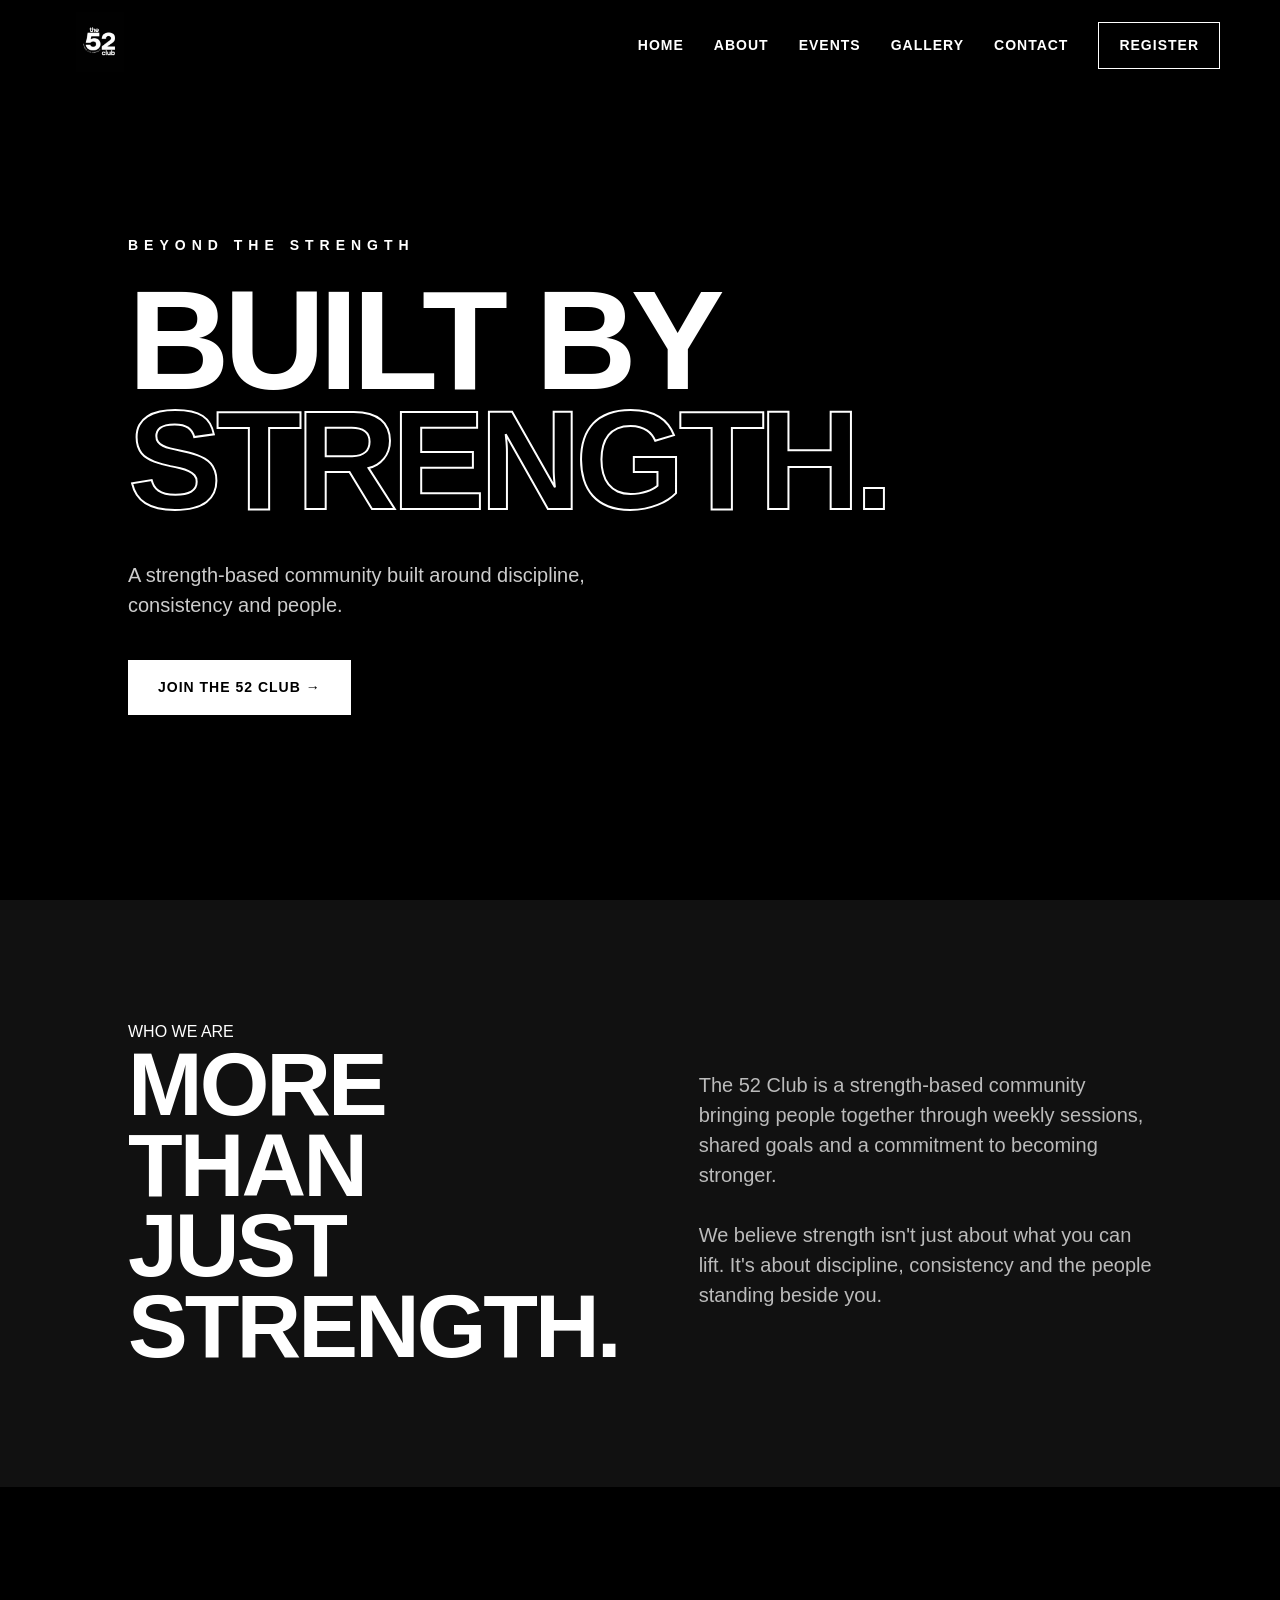
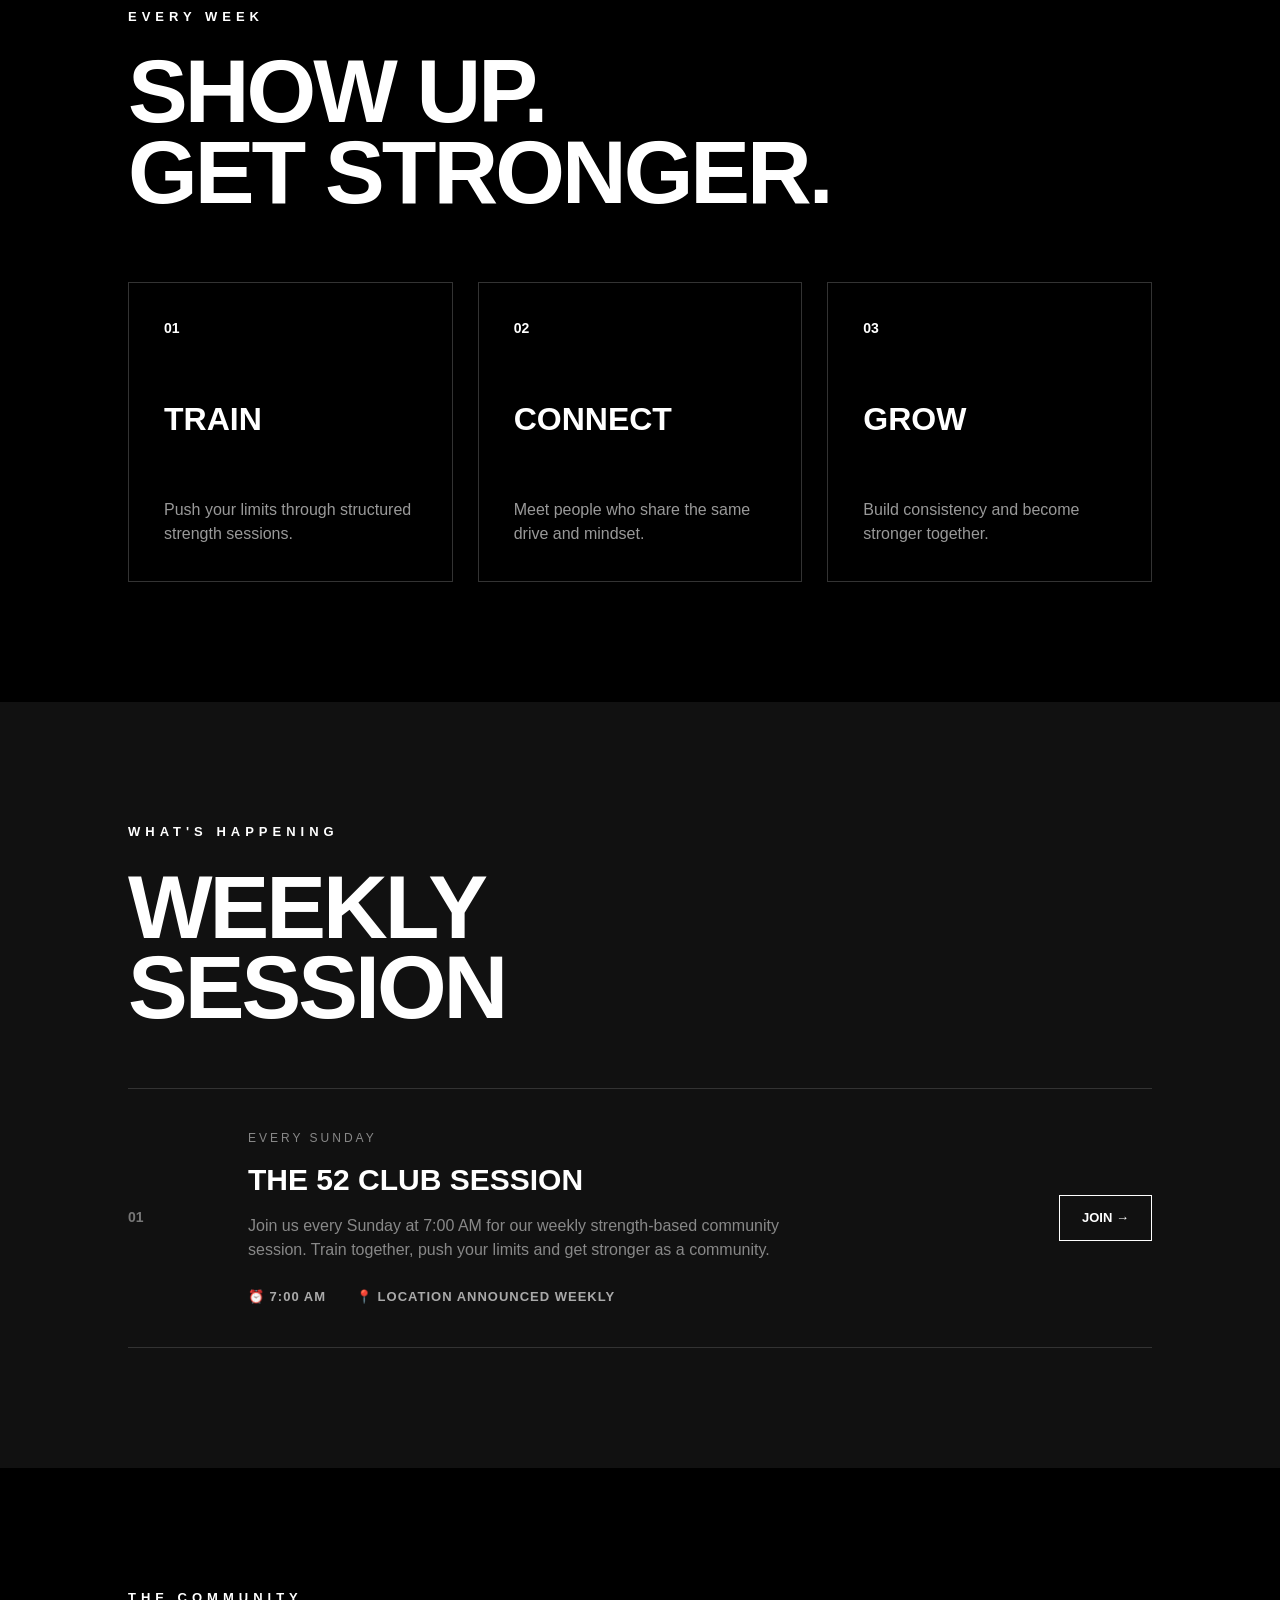
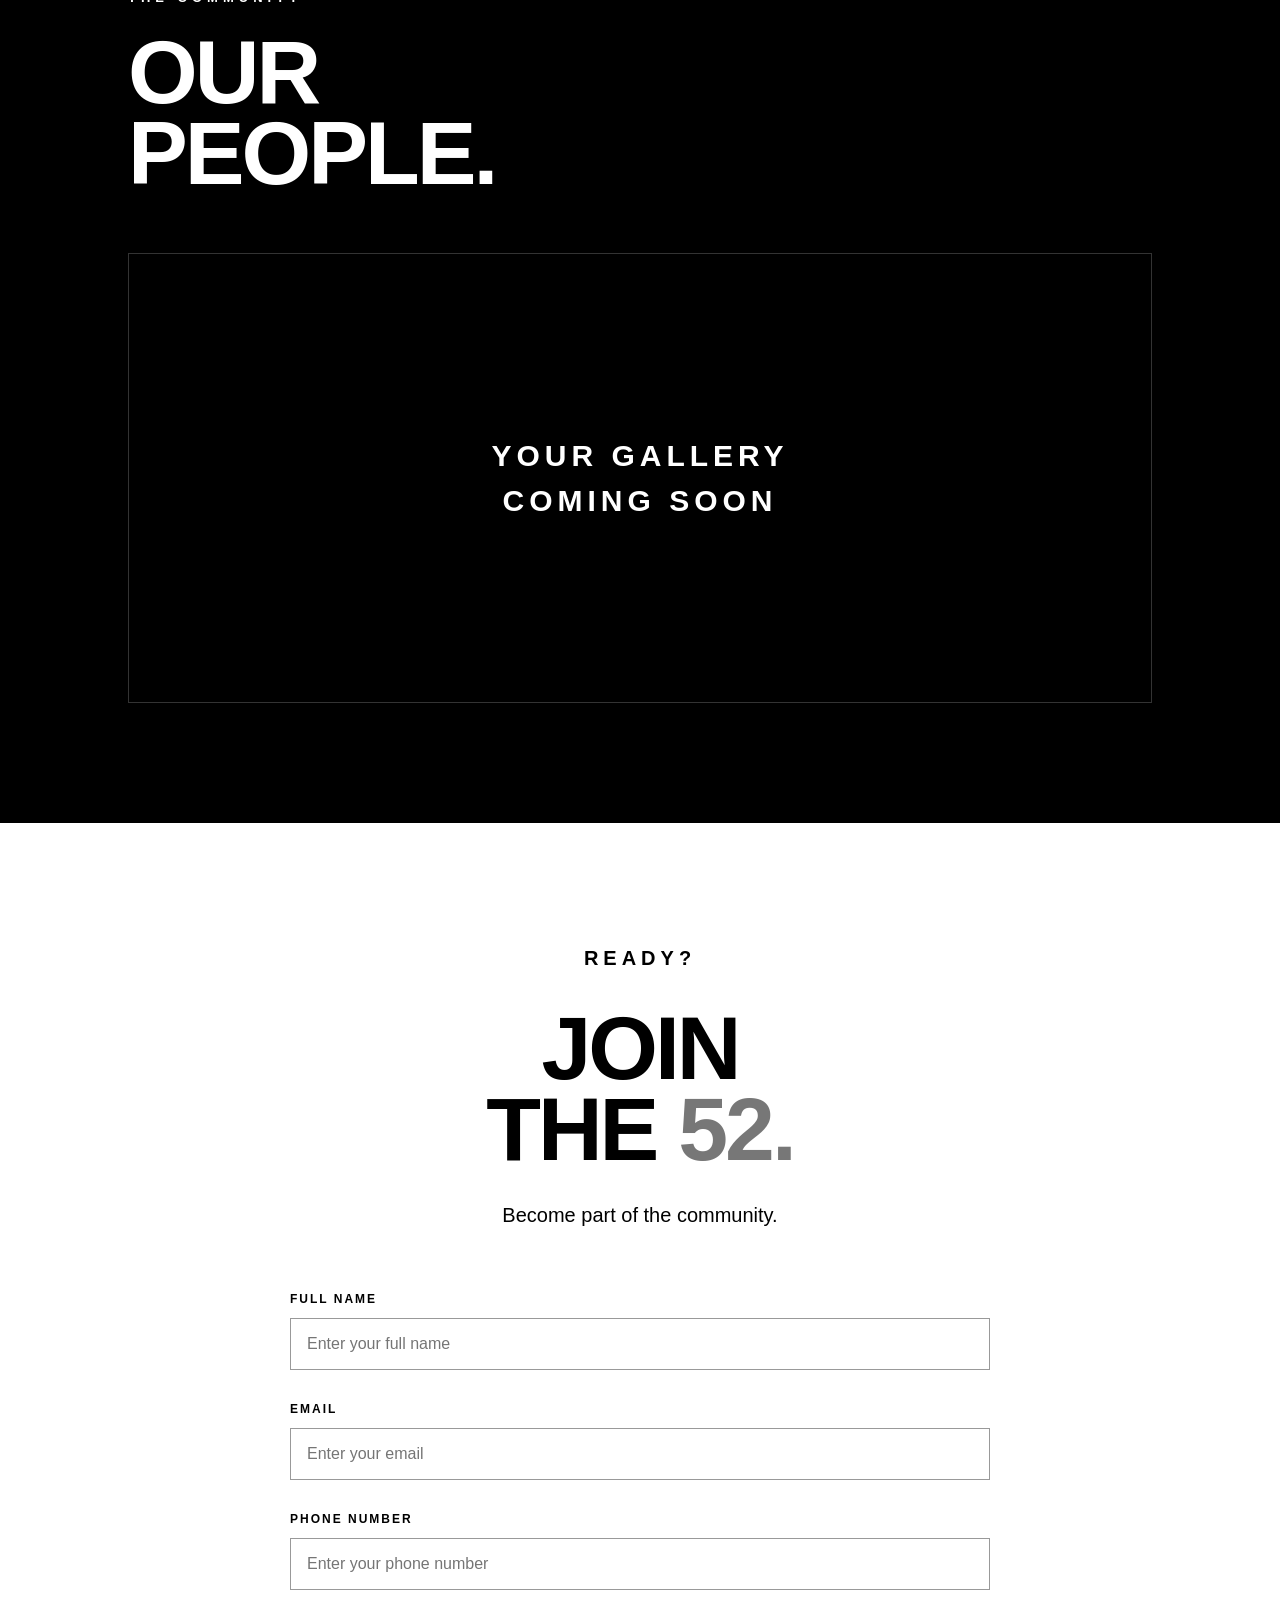
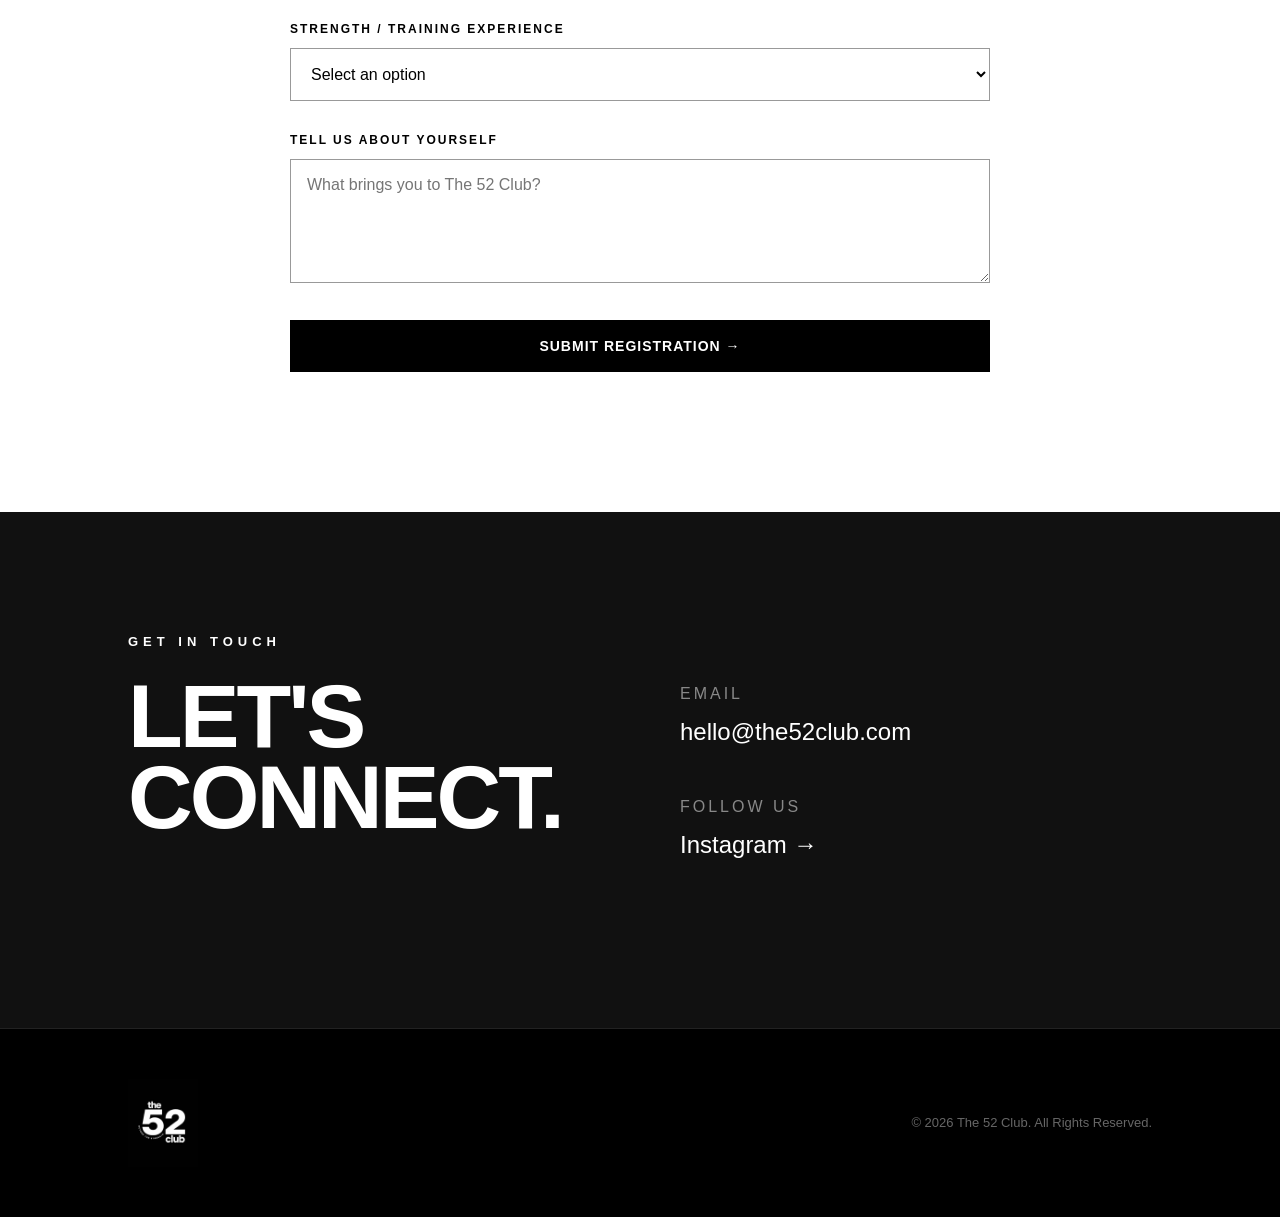
<file: index.html>
<!DOCTYPE html>
<html lang="en">

<head>
    <meta charset="UTF-8">
    <meta name="viewport" content="width=device-width, initial-scale=1.0">

    <title>The 52 Club | Strength-Based Community</title>

    <link rel="stylesheet" href="style.css">
</head>

<body>

    <!-- Navigation -->

    <header class="navbar">

        <a href="#" class="logo">
            <img src="logo.png" alt="The 52 Club Logo">
        </a>

        <nav>
            <a href="#home">Home</a>
            <a href="#about">About</a>
            <a href="#events">Events</a>
            <a href="#gallery">Gallery</a>
            <a href="#contact">Contact</a>
            <a href="#register" class="register-btn">Register</a>
        </nav>

    </header>


    <!-- Hero Section -->

    <section id="home" class="hero">

        <div class="hero-content">

            <p class="hero-small">BEYOND THE STRENGTH</p>

            <h1>
                BUILT BY<br>
                <span>STRENGTH.</span>
            </h1>

            <p class="hero-description">
                A strength-based community built around
                discipline, consistency and people.
            </p>

            <a href="#register" class="hero-btn">
                JOIN THE 52 CLUB →
            </a>

        </div>

    </section>


    <!-- About Section -->

    <section id="about" class="about">

        <div class="section-title">
            <p>WHO WE ARE</p>
            <h2>MORE THAN<br>JUST STRENGTH.</h2>
        </div>

        <div class="about-text">

            <p>
                The 52 Club is a strength-based community
                bringing people together through weekly sessions,
                shared goals and a commitment to becoming stronger.
            </p>

            <p>
                We believe strength isn't just about what you can lift.
                It's about discipline, consistency and the people
                standing beside you.
            </p>

        </div>

    </section>


    <!-- Weekly Sessions -->

    <section class="sessions">

        <p class="section-label">EVERY WEEK</p>

        <h2>SHOW UP.<br>GET STRONGER.</h2>

        <div class="session-grid">

            <div class="session-card">
                <span>01</span>
                <h3>TRAIN</h3>
                <p>
                    Push your limits through structured
                    strength sessions.
                </p>
            </div>

            <div class="session-card">
                <span>02</span>
                <h3>CONNECT</h3>
                <p>
                    Meet people who share the same
                    drive and mindset.
                </p>
            </div>

            <div class="session-card">
                <span>03</span>
                <h3>GROW</h3>
                <p>
                    Build consistency and become
                    stronger together.
                </p>
            </div>

        </div>

    </section>


    <!-- Events -->

    <!-- Events -->

<!-- Events -->

<section id="events" class="events">

    <p class="section-label">WHAT'S HAPPENING</p>

    <h2>WEEKLY<br>SESSION</h2>

    <div class="events-list">

        <div class="event-card">

            <div class="event-number">
                01
            </div>

            <div class="event-details">

                <p class="event-date">
                    EVERY SUNDAY
                </p>

                <h3>
                    THE 52 CLUB SESSION
                </h3>

                <p class="event-description">
                    Join us every Sunday at 7:00 AM for our
                    weekly strength-based community session.
                    Train together, push your limits and
                    get stronger as a community.
                </p>

                <div class="event-info">

                    <span>⏰ 7:00 AM</span>

                    <span>📍 LOCATION ANNOUNCED WEEKLY</span>

                </div>

            </div>

            <div class="event-action">
                <a href="#register">JOIN →</a>
            </div>

        </div>

    </div>

</section>

    <!-- Gallery -->

    <section id="gallery" class="gallery">

        <p class="section-label">THE COMMUNITY</p>

        <h2>OUR<br>PEOPLE.</h2>

        <div class="gallery-placeholder">

            <p>
                YOUR GALLERY<br>
                COMING SOON
            </p>

        </div>

    </section>


    <!-- Register -->

   <!-- Register -->

<section id="register" class="register">

    <p class="section-label">READY?</p>

    <h2>
        JOIN<br>
        THE <span>52.</span>
    </h2>

    <p class="register-intro">
        Become part of the community.
    </p>

    <form class="register-form" id="registerForm">

        <div class="form-group">
            <label for="name">FULL NAME</label>
            <input
                type="text"
                id="name"
                name="name"
                placeholder="Enter your full name"
                required
            >
        </div>

        <div class="form-group">
            <label for="email">EMAIL</label>
            <input
                type="email"
                id="email"
                name="email"
                placeholder="Enter your email"
                required
            >
        </div>

        <div class="form-group">
            <label for="phone">PHONE NUMBER</label>
            <input
                type="tel"
                id="phone"
                name="phone"
                placeholder="Enter your phone number"
                required
            >
        </div>

        <div class="form-group">
            <label for="experience">STRENGTH / TRAINING EXPERIENCE</label>

            <select id="experience" name="experience" required>

                <option value="">Select an option</option>
                <option value="beginner">Beginner</option>
                <option value="intermediate">Intermediate</option>
                <option value="advanced">Advanced</option>

            </select>

        </div>

        <div class="form-group">

            <label for="message">TELL US ABOUT YOURSELF</label>

            <textarea
                id="message"
                name="message"
                rows="5"
                placeholder="What brings you to The 52 Club?"
            ></textarea>

        </div>

        <button type="submit" class="submit-btn">
            SUBMIT REGISTRATION →
        </button>

        <p id="formMessage"></p>

    </form>

</section>


    <!-- Contact -->

    <section id="contact" class="contact">

        <div>

            <p class="section-label">GET IN TOUCH</p>

            <h2>LET'S<br>CONNECT.</h2>

        </div>

        <div class="contact-info">

            <p>Email</p>
            <a href="mailto:hello@the52club.com">
                hello@the52club.com
            </a>

            <p>Follow us</p>
            <a href="#">
                Instagram →
            </a>

        </div>

    </section>


    <!-- Footer -->

    <footer>

        <img src="logo.png" alt="The 52 Club">

        <p>
            © 2026 The 52 Club. All Rights Reserved.
        </p>

    </footer>


    <script src="script.js"></script>

</body>

</html>
</file>
<file: style.css>
/* =========================
   RESET
========================= */

* {
    margin: 0;
    padding: 0;
    box-sizing: border-box;
}

html {
    scroll-behavior: smooth;
}

body {
    font-family: Arial, Helvetica, sans-serif;
    background-image: url('bg.png');
    background-size: cover;
    background-repeat: no-repeat;
    background-attachment: fixed;
    color: #fff;
    line-height: 1.5;
}

a {
    color: inherit;
    text-decoration: none;
}


/* =========================
   NAVIGATION
========================= */

.navbar {
    position: fixed;
    top: 0;
    left: 0;

    width: 100%;
    height: 90px;

    display: flex;
    align-items: center;
    justify-content: space-between;

    padding: 15px 60px;

    background: rgba(0, 0, 0, 0.9);

    z-index: 1000;
}

.logo img {
    width: 80px;
    height: 60px;
    object-fit: contain;
}

.navbar nav {
    display: flex;
    align-items: center;
    gap: 30px;
}

.navbar nav a {
    font-size: 14px;
    font-weight: bold;
    letter-spacing: 1px;
    text-transform: uppercase;

    transition: 0.3s;
}

.navbar nav a:hover {
    opacity: 0.5;
}

.register-btn {
    border: 1px solid #fff;
    padding: 12px 20px;
}

.register-btn:hover {
    background: #fff;
    color: #000;
    opacity: 1 !important;
}


/* =========================
   HERO
========================= */

.hero {
    min-height: 100vh;

    display: flex;
    align-items: center;

    padding: 150px 10% 100px;

    background:
        linear-gradient(rgba(0, 0, 0, 0.45),
            rgba(0, 0, 0, 0.85)),
        #000;
}

.hero-content {
    max-width: 900px;
}

.hero-small {
    font-size: 14px;
    font-weight: bold;
    letter-spacing: 6px;

    margin-bottom: 25px;
}

.hero h1 {
    font-size: clamp(70px, 11vw, 160px);
    line-height: 0.85;
    font-weight: 900;
    letter-spacing: -6px;

    margin-bottom: 40px;
}

.hero h1 span {
    -webkit-text-stroke: 2px #fff;
    color: transparent;
}

.hero-description {
    max-width: 500px;

    font-size: 20px;
    color: #ccc;

    margin-bottom: 40px;
}

.hero-btn {
    display: inline-block;

    padding: 17px 30px;

    background: #fff;
    color: #000;

    font-size: 14px;
    font-weight: bold;
    letter-spacing: 1px;

    transition: 0.3s;
}

.hero-btn:hover {
    background: #aaa;
}


/* =========================
   GENERAL SECTIONS
========================= */

section {
    padding: 120px 10%;
}

.section-label {
    font-size: 13px;
    font-weight: bold;
    letter-spacing: 5px;

    margin-bottom: 25px;
}


/* =========================
   ABOUT
========================= */

.about {
    display: grid;
    grid-template-columns: 1fr 1fr;
    gap: 80px;

    background: #111;
}

.section-title h2,
.sessions h2,
.events h2,
.gallery h2,
.register h2,
.contact h2 {
    font-size: clamp(50px, 7vw, 100px);
    line-height: 0.9;
    letter-spacing: -3px;
    font-weight: 900;
}

.about-text {
    padding-top: 50px;
}

.about-text p {
    font-size: 20px;
    color: #bbb;

    margin-bottom: 30px;
    max-width: 600px;
}


/* =========================
   SESSIONS
========================= */

.sessions {
    background: #000;
}

.sessions h2 {
    margin-bottom: 70px;
}

.session-grid {
    display: grid;
    grid-template-columns: repeat(3, 1fr);
    gap: 25px;
}

.session-card {
    min-height: 300px;

    padding: 35px;

    border: 1px solid #333;

    display: flex;
    flex-direction: column;
    justify-content: space-between;

    transition: 0.3s;
}

.session-card:hover {
    background: #fff;
    color: #000;
    transform: translateY(-5px);
}

.session-card span {
    font-size: 14px;
    font-weight: bold;
}

.session-card h3 {
    font-size: 32px;
}

.session-card p {
    color: #999;
    max-width: 300px;
}

.session-card:hover p {
    color: #333;
}


/* =========================
   EVENTS
========================= */

.events {
    background: #111;
}

.events h2 {
    margin-bottom: 60px;
}

.event-card {
    border-top: 1px solid #444;
    border-bottom: 1px solid #444;

    padding: 35px 0;

    display: flex;
    justify-content: space-between;
    align-items: center;
}

.event-date {
    font-size: 13px;
    letter-spacing: 3px;
    color: #999;

    margin-bottom: 10px;
}

.event-card h3 {
    font-size: 28px;
}

.event-card a {
    font-weight: bold;
    border: 1px solid #fff;
    padding: 12px 20px;
}

.event-card a:hover {
    background: #fff;
    color: #000;
}


/* =========================
   GALLERY
========================= */

.gallery {
    background: #000;
}

.gallery h2 {
    margin-bottom: 60px;
}

.gallery-placeholder {
    height: 450px;

    border: 1px solid #333;

    display: flex;
    align-items: center;
    justify-content: center;

    text-align: center;
}

.gallery-placeholder p {
    font-size: 30px;
    font-weight: bold;
    letter-spacing: 5px;
}


/* =========================
   REGISTER
========================= */

.register {
    text-align: center;
    background: #fff;
    color: #000;
}

.register h2 {
    margin-bottom: 30px;
}

.register h2 span {
    color: #777;
}

.register>p {
    font-size: 20px;
    margin-bottom: 35px;
}

.register .hero-btn {
    background: #000;
    color: #fff;
}

.register .hero-btn:hover {
    background: #333;
}


/* =========================
   CONTACT
========================= */

.contact {
    display: grid;
    grid-template-columns: 1fr 1fr;
    gap: 80px;

    background: #111;
}

.contact-info {
    padding-top: 50px;
}

.contact-info p {
    color: #888;
    text-transform: uppercase;
    letter-spacing: 3px;

    margin-bottom: 8px;
}

.contact-info a {
    display: block;

    font-size: 24px;
    margin-bottom: 45px;
}

.contact-info a:hover {
    text-decoration: underline;
}


/* =========================
   FOOTER
========================= */

footer {
    padding: 50px 10%;

    display: flex;
    justify-content: space-between;
    align-items: center;

    background: #000;

    border-top: 1px solid #222;
}

footer img {
    width: 70px;
}

footer p {
    color: #666;
    font-size: 13px;
}


/* =========================
   MOBILE
========================= */

@media (max-width: 768px) {

    .navbar {
        height: 75px;
        padding: 10px 20px;
    }

    .logo img {
        width: 65px;
    }

    .navbar nav {
        gap: 12px;
    }

    .navbar nav a {
        font-size: 10px;
    }

    .register-btn {
        padding: 8px 10px;
    }

    .hero {
        padding: 130px 25px 80px;
    }

    .hero h1 {
        font-size: 70px;
        letter-spacing: -3px;
    }

    .hero-description {
        font-size: 17px;
    }

    section {
        padding: 80px 25px;
    }

    .about,
    .contact {
        grid-template-columns: 1fr;
        gap: 30px;
    }

    .about-text,
    .contact-info {
        padding-top: 0;
    }

    .session-grid {
        grid-template-columns: 1fr;
    }

    .session-card {
        min-height: 250px;
    }

    .event-card {
        gap: 20px;
    }

    .event-card h3 {
        font-size: 20px;
    }

    .gallery-placeholder {
        height: 300px;
    }

    footer {
        padding: 35px 25px;
        flex-direction: column;
        gap: 20px;
    }

    .event-card {
        grid-template-columns: 40px 1fr;
        gap: 20px;
    }

    .event-action {
        grid-column: 2;
    }

    .event-details h3 {
        font-size: 22px;
    }
}

/* =========================
   REGISTRATION FORM
========================= */

.register-form {
    max-width: 700px;
    margin: 60px auto 0;
    text-align: left;
}

.register-intro {
    margin-top: 20px;
}

.form-group {
    margin-bottom: 30px;
}

.form-group label {
    display: block;
    margin-bottom: 10px;

    font-size: 12px;
    font-weight: bold;
    letter-spacing: 2px;
}

.form-group input,
.form-group select,
.form-group textarea {
    width: 100%;

    padding: 16px;

    border: 1px solid #999;

    background: #fff;
    color: #000;

    font-family: inherit;
    font-size: 16px;

    outline: none;
}

.form-group input:focus,
.form-group select:focus,
.form-group textarea:focus {
    border-color: #000;
}

.form-group textarea {
    resize: vertical;
}

.submit-btn {
    width: 100%;

    padding: 18px;

    border: none;

    background: #000;
    color: #fff;

    font-size: 14px;
    font-weight: bold;
    letter-spacing: 1px;

    cursor: pointer;

    transition: 0.3s;
}

.submit-btn:hover {
    background: #333;
}

#formMessage {
    margin-top: 20px;
    text-align: center;
    font-weight: bold;
}

/* =========================
   EVENTS LIST
========================= */

.events-list {
    margin-top: 60px;
}

.event-card {
    display: grid;
    grid-template-columns: 80px 1fr auto;
    align-items: center;
    gap: 40px;

    padding: 40px 0;

    border-top: 1px solid #333;

    transition: 0.3s;
}

.event-card:last-child {
    border-bottom: 1px solid #333;
}

.event-card:hover {
    padding-left: 20px;
    padding-right: 20px;
    background: #161616;
}

.event-number {
    font-size: 14px;
    color: #777;
    font-weight: bold;
}

.event-date {
    font-size: 12px;
    letter-spacing: 3px;
    color: #888;
    margin-bottom: 10px;
}

.event-details h3 {
    font-size: 30px;
    margin-bottom: 12px;
}

.event-description {
    color: #888;
    max-width: 550px;
}

.event-action a {
    display: inline-block;

    padding: 12px 22px;

    border: 1px solid #fff;

    font-size: 13px;
    font-weight: bold;
}

.event-action a:hover {
    background: #fff;
    color: #000;
}

.event-info {
    display: flex;
    gap: 30px;
    margin-top: 25px;

    font-size: 13px;
    font-weight: bold;
    letter-spacing: 1px;
    color: #aaa;
}

@media (max-width: 768px) {

    .event-info {
        flex-direction: column;
        gap: 10px;
    }

}
</file>
